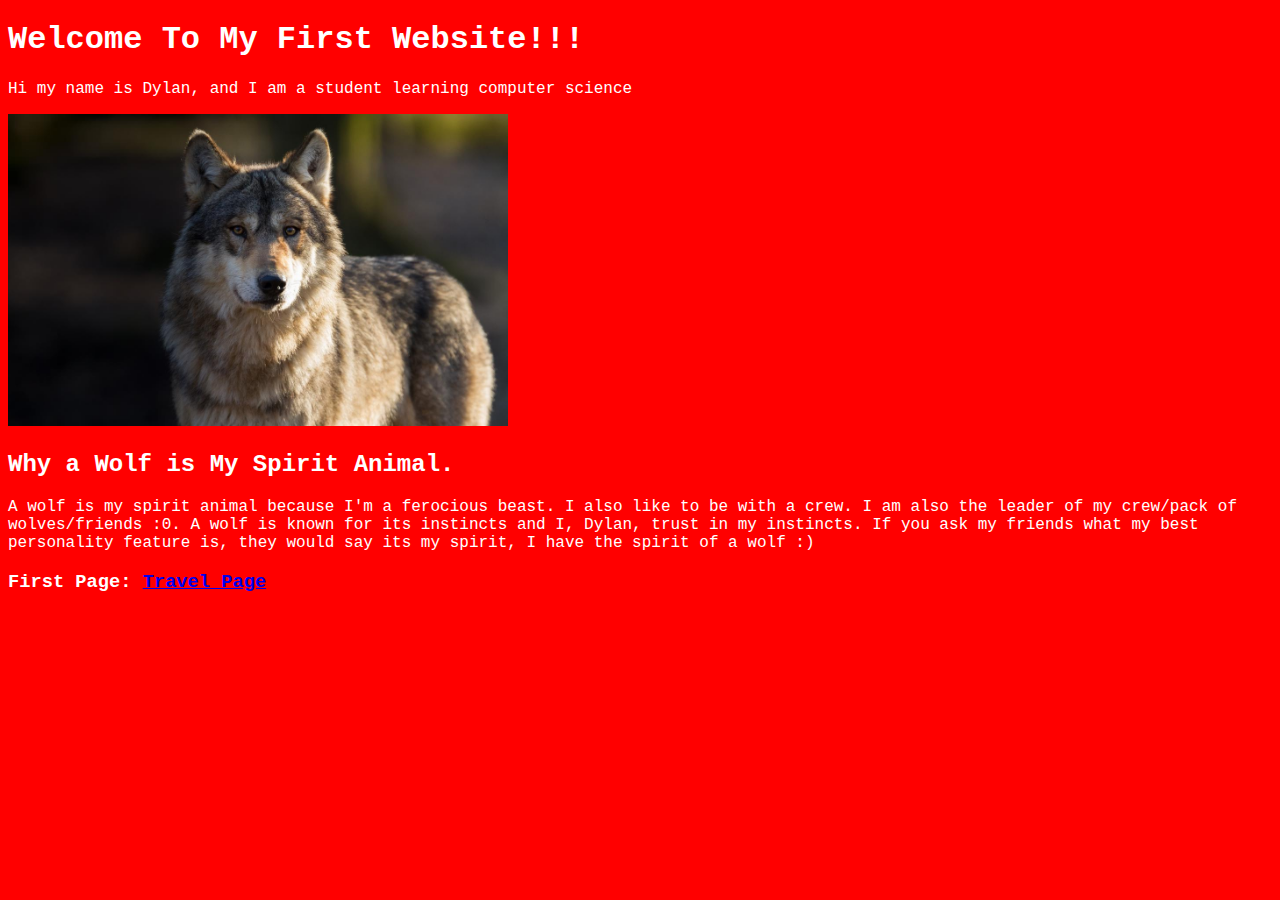
<file: Index.html>
<!DOCTYPE HTML>
<html>
    <head><font color ="white">
	<title> My First Webpage! </title>
    <meta charset="utf-8">
    <style>
     
    body { 
    background-color: red}
     
    body {
	font-family:"courier" ;}
    </style>
       
    </head>
     
     
<body>
	<h1> Welcome To My First Website!!! </h1>
	<font color ="white">
	<p> Hi my name is Dylan, and I am a student learning computer science </p>
  
	<img src="Images/Wolf.jpg"width="500">
	<h2> Why a Wolf is My Spirit Animal. </h2> 
	 <font color="white">
	<p> A wolf is my spirit animal because I'm a ferocious beast. I also like to be with
	a crew. I am also the leader of my crew/pack of wolves/friends :0. A wolf is known for 
	its instincts and I, Dylan, trust in my instincts. If you ask my friends what my best
	personality feature is, they would say its my spirit, I have the spirit of a wolf :)
	</p>
	
	<head>
	<body>
	<h3> First Page: <h/3>
	<a href="Travel Page.html">	
	Travel Page
	</a>
	</body>
</body>
</html>
</file>
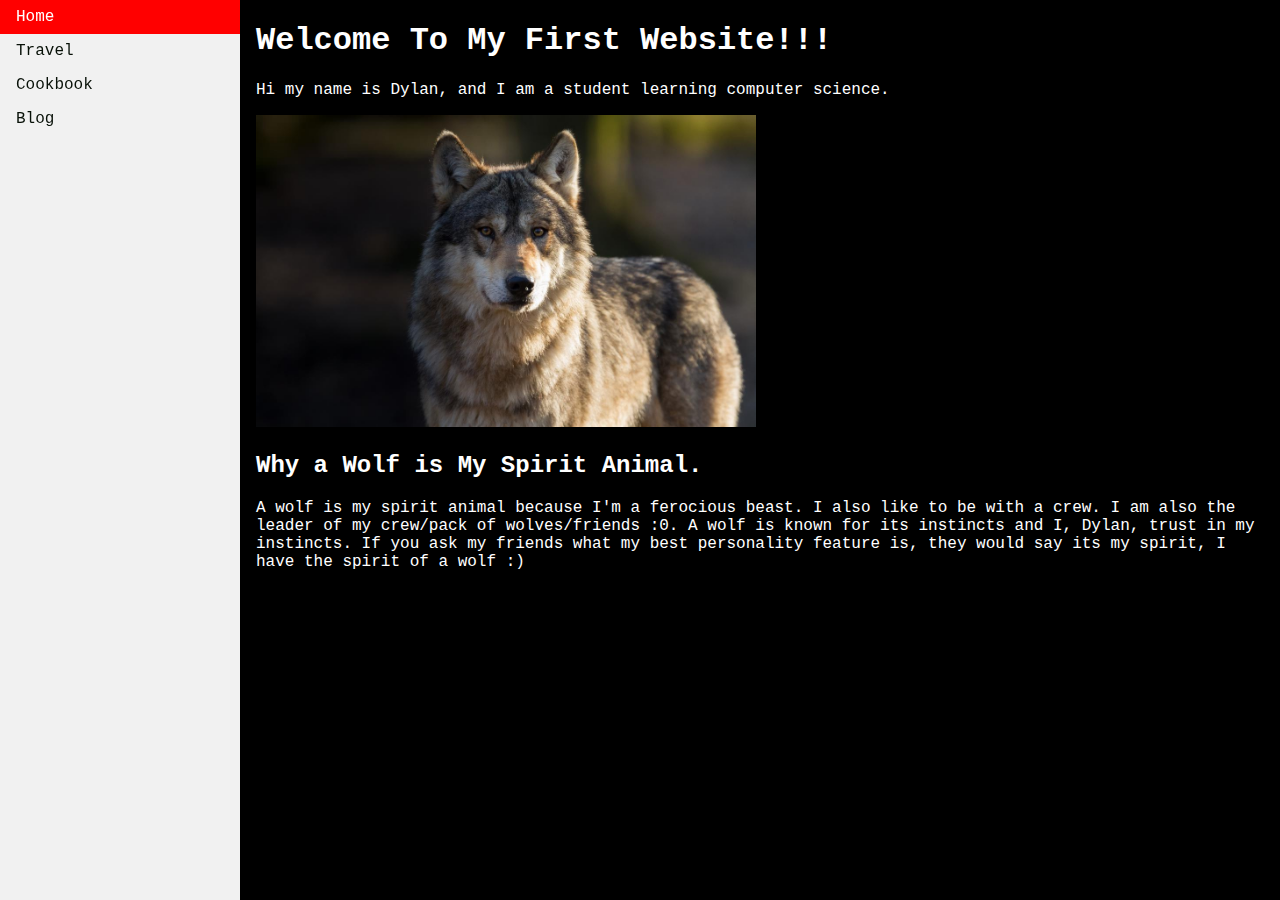
<file: index.html>
<!DOCTYPE HTML>
<html>
    <head>
    <font color ="white">
	<link rel="stylesheet" type="text/css" href="stylesheet.css">  
	<title> My First Webpage! </title>
    <meta charset="utf-8">
 
    </head>
     
     
<body>
	<ul class="nav">
      <li><a class="active" href="index.html">Home</a></li>
      <li><a href="Travel Page.html">Travel</a></li>
      <li><a href="cookbook.html">Cookbook</a></li>
      <li><a href="blog.html">Blog</a></li>
  </ul>
	  <div class="content">

	<h1> Welcome To My First Website!!! </h1>
	<font color ="white">
	<p> Hi my name is Dylan, and I am a student learning computer science. </p>
  
	<img src="Images/Wolf.jpg"width="500">
	<h2> Why a Wolf is My Spirit Animal. </h2> 
	 <font color="white">
	<p> A wolf is my spirit animal because I'm a ferocious beast. I also like to be with
	a crew. I am also the leader of my crew/pack of wolves/friends :0. A wolf is known for 
	its instincts and I, Dylan, trust in my instincts. If you ask my friends what my best
	personality feature is, they would say its my spirit, I have the spirit of a wolf :)
	</p>
	</body>
</html>
</file>
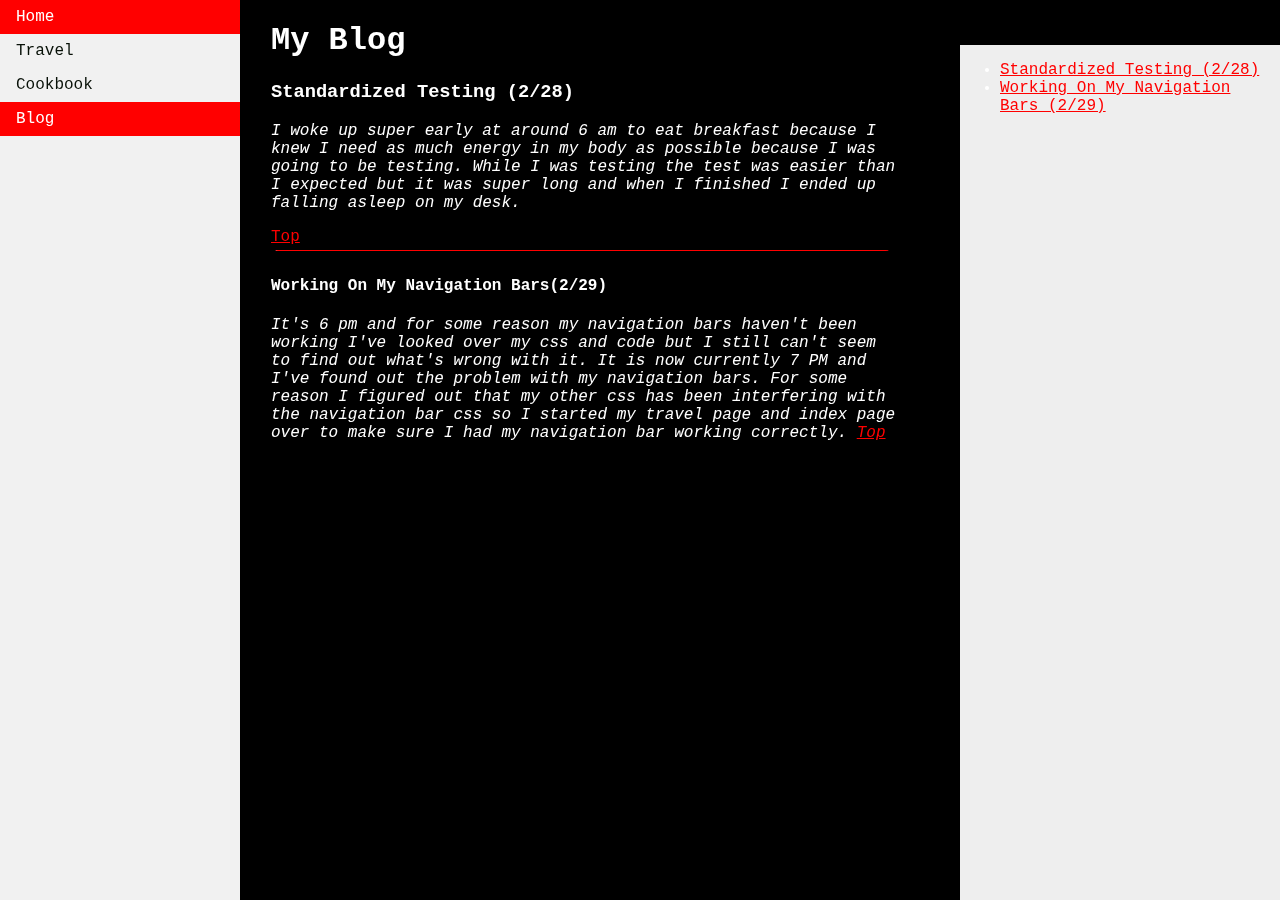
<file: blog.html>
<html id="top">
  <head>
    <font color="white">
    <link rel="stylesheet" type="text/css" href="stylesheet.css">
    <title> Blog </title>
    <meta charset="utf-8">
    <link rel="icon" href="https://image.flaticon.com/icons/svg/184/184671.svg" type="image/gif" sizes="16x16">
  </head>

  <body>
    <ul class="nav">
      <li><a href="index.html">Home</a></li>
      <li><a href="Travel Page.html">Travel</a></li>
      <li><a href="cookbook.html">Cookbook</a></li>
      <li><a class="active" href="blog.html">Blog</a></li>
    
    </ul>

    <div class="content">
      <div class="blogNav">
        <ul>
          <li><a href="#2/28">Standardized Testing (2/28)</a></li>
          <li><a href="#2/29">Working On My Navigation Bars (2/29)</a></li>
        </ul>
      </div>

      <div class="blogPost">
<h1>
My Blog
</h1>

        <div class="row">
          <h3 class="heading" id="2/28">
            Standardized Testing (2/28)
          </h3>

          <p class="oblique"> 
           I woke up super early at around 6 am to eat breakfast because I knew I need as much energy in my body as possible because I was going to be testing. While I was testing the test was easier than I expected but it was super long and when I finished I ended up falling asleep on my desk.
          </p>

          <a href="#top">Top</a><br>
        </div>

        <img class="line" src="Images/line.png">

        <div class="row">
          <h4 class="heading" id="2/29">
            Working On My Navigation Bars(2/29)
          </h4>

          <p class="oblique"> It's 6 pm and for some reason my navigation bars haven't been working I've looked over my css and code but I still can't seem to find out what's wrong with it. It is now currently 7 PM and I've found out the problem with my navigation bars. For some reason I figured out that my other css has been interfering with the navigation bar css so I started my travel page and index page over to make sure I had my navigation bar working correctly. 
           
          <a href="#top">Top</a><br>
        </div>

       
  </body>
</html>
</file>
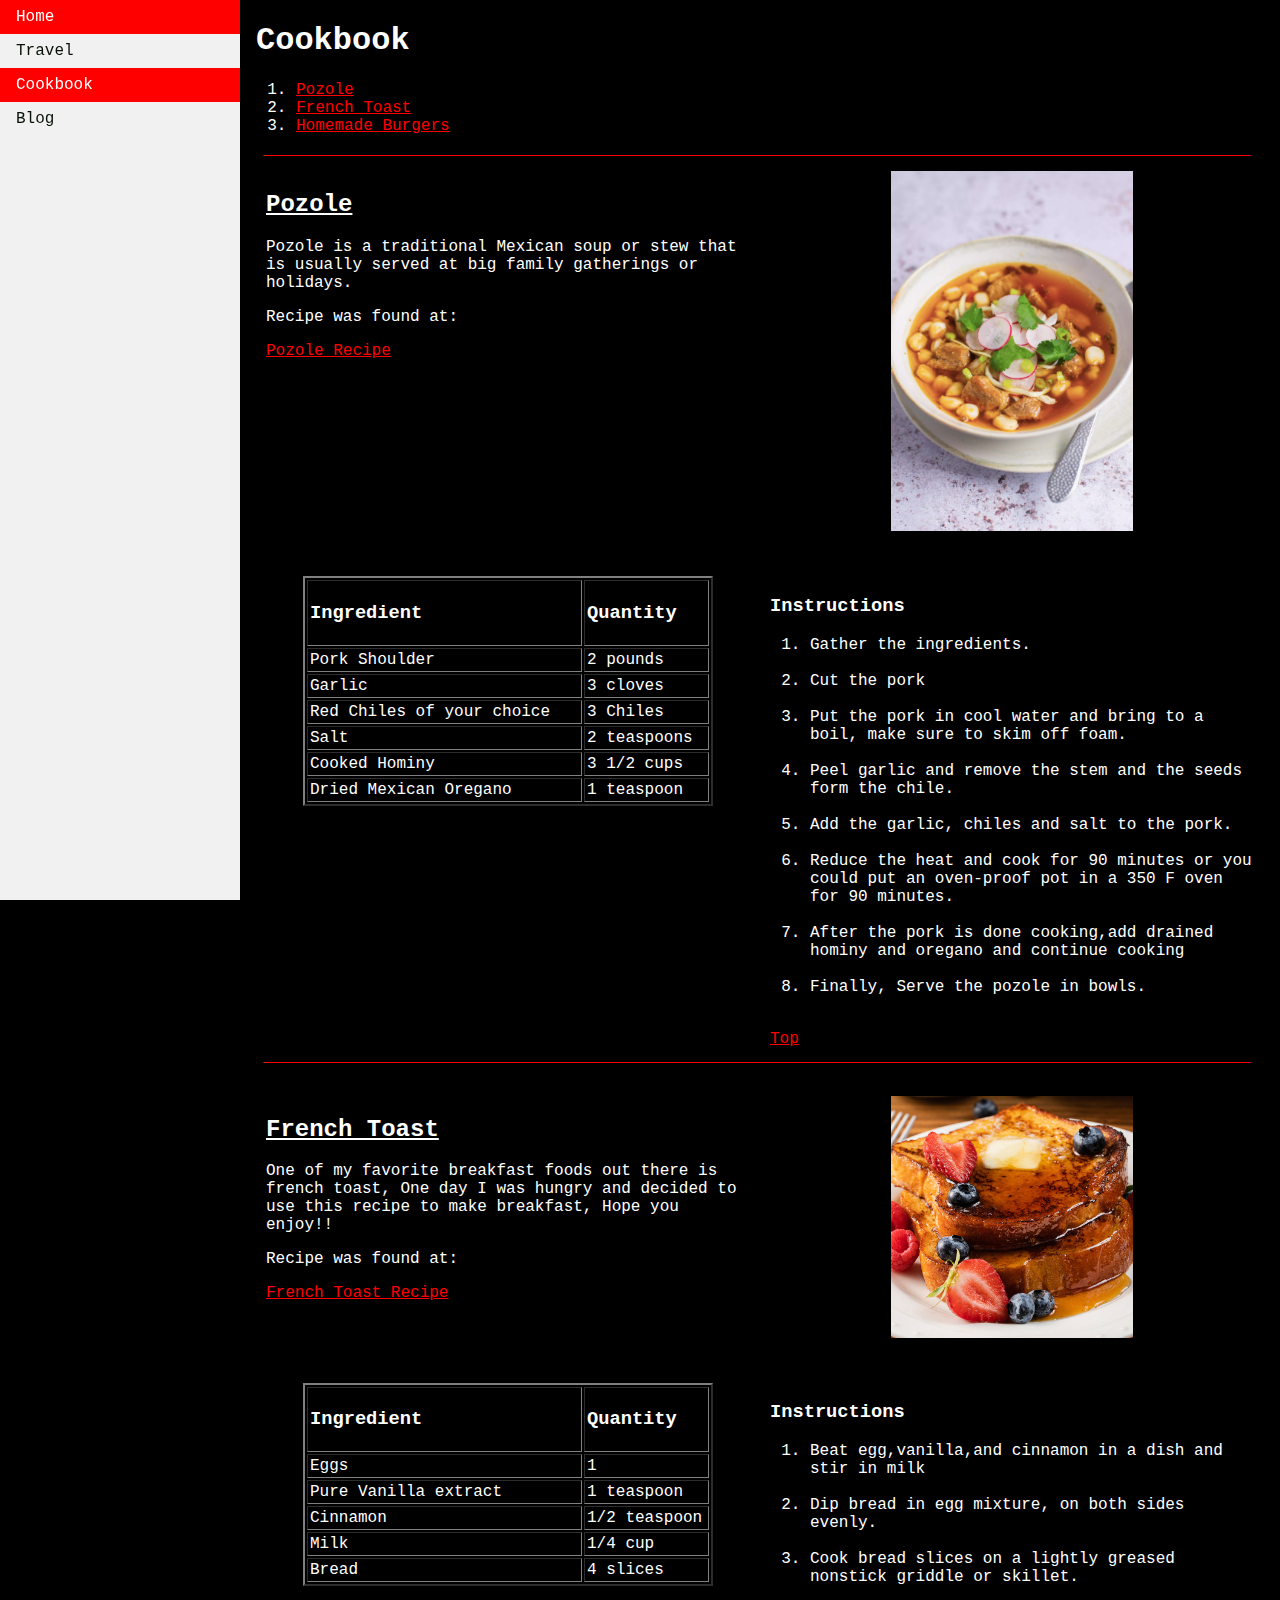
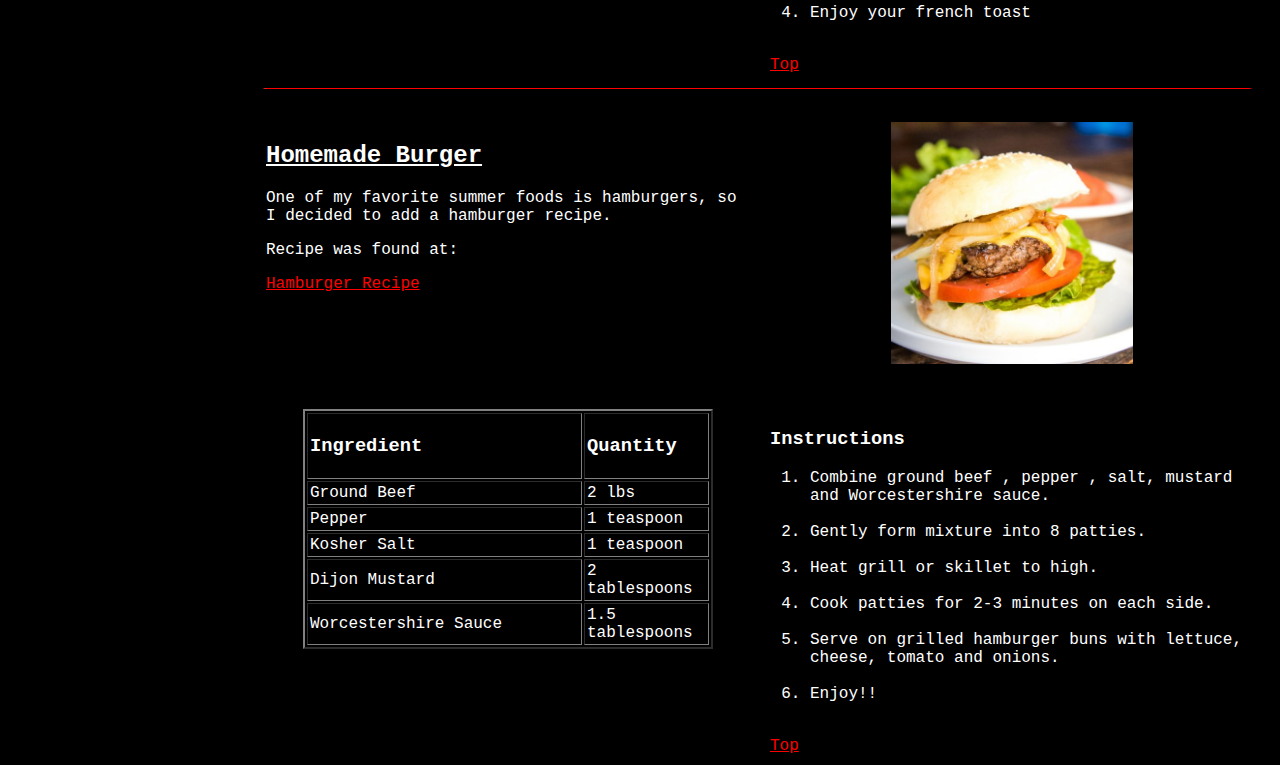
<file: cookbook.html>
<!DOCTYPE HTML>
<html>
    <head>
    <font color ="white">
	<link rel="stylesheet" type="text/css" href="stylesheet.css">  
	<title> Cookbook </title>
    <meta charset="utf-8">
 
    </head>
     
     
<body>
	<ul class="nav">
      <li><a  href="index.html">Home</a></li>
      <li><a href="Travel Page.html">Travel</a></li>
      <li><a class="active" href="cookbook.html">Cookbook</a></li>
      <li><a href="blog.html">Blog</a></li>
  </ul>
	  <div class="content">
	  </body>
	  
	  <h1>
	  Cookbook
	  </h1>
	  <div class="row">
        <ol>
          <li><a href="#pozole">Pozole</a></li>
          <li><a href="#french">French Toast</a></li>
          <li><a href="#burger">Homemade Burgers</a></li>
         
        </ol>
      </div>

      <img class="line" src="Images/line.png">

      <div class="recipeRow">
        <div class="recipeColumn" id="pozole">
          <h2>
            <u>Pozole</u>
          </h2>

          <p>
           Pozole is a traditional Mexican soup or stew that is usually served at big family gatherings or holidays. 
          </p>
       <p>
       Recipe was found at: 
       </p>
       <a href="https://www.thespruceeats.com/posole-pork-and-hominy-stew-2217534">Pozole Recipe </a>
        </div>

        <div class="recipeColumn">
          <img class="pic" style="width: 50%" src="Images/Pozole.jpg" 
        </div>
      </div>

      <div class="recipeRow">
        <div class="recipeColumn">
          <table border="2" cellpadding="2" style="margin-left: auto; margin-right: auto;">
            <tr>
              <td class="left"><h3>Ingredient</h3></td>
              <td class="right"><h3>Quantity</h3></td>
            </tr>

            <tr>
              <td class="left">Pork Shoulder</td>
              <td class="right">2 pounds </td>
            </tr>

            <tr>
              <td class="left">Garlic</td>
              <td class="right">3 cloves </td>
            </tr>

            <tr>
              <td class="left">Red Chiles of your choice</td>
              <td class="right">3 Chiles </td>
            </tr>

            <tr>
              <td class="left">Salt</td>
              <td class="right">2 teaspoons</td>
            </tr>

            <tr>
              <td class="left">Cooked Hominy</td>
              <td class="right">3 1/2 cups</td>
            </tr>

            <tr>
              <td class="left">Dried Mexican Oregano</td>
              <td class="right">1 teaspoon</td>
            </tr>
          </table>
        </div>

        <div class="recipeColumn">
          <h3>
            Instructions
          </h3>
          <ol>
            <li>Gather the ingredients.</li><br>
            <li>Cut the pork</li><br>
            <li>Put the pork in cool water and bring to a boil, make sure to skim off foam.</li><br>
            <li>Peel garlic and remove the stem and the seeds form the chile.</li><br>
          <li>Add the garlic, chiles and salt to the pork.</li><br>
           <li>Reduce the heat and cook for 90 minutes or you could put an oven-proof pot in a 350 F oven for 90 minutes.</li><br>
           <li>After the pork is done cooking,add drained hominy and oregano and continue cooking </li><br>
           <li>Finally, Serve the pozole in bowls. </li><br>
           </ol>

          <a href="#top">Top</a><br>
        </div>
      </div>

      <br><img class="line" src="Images/line.png"><br>

      <div class="recipeRow">
        <div class="recipeColumn" id="french">
          <h2>
            <u>French Toast</u>
          </h2>

          <p>
            One of my favorite breakfast foods out there is french toast, One day I was hungry and decided to use this recipe to make breakfast, Hope you enjoy!!
         
       </p>
       <p>
       Recipe was found at:
       </p>      
       <a href="https://www.mccormick.com/recipes/breakfast-brunch/quick-and-easy-french-toast">French Toast Recipe </a>
        </div>

        <div class="recipeColumn">
          <img class="pic" style="width: 50%" src="Images/french toast.jpg" 
        </div>
      </div>

      <div class="recipeRow">
        <div class="recipeColumn">
          <table border="2" cellpadding="2" style="margin-left: auto; margin-right: auto;">
            <tr>
              <td class="left"><h3>Ingredient</h3></td>
              <td class="right"><h3>Quantity</h3></td>
            </tr>

            <tr>
              <td class="left">Eggs</td>
              <td class="right">1 </td>
            </tr>

            <tr>
              <td class="left">Pure Vanilla extract</td>
              <td class="right">1 teaspoon</td>
            </tr>

            <tr>
              <td class="left">Cinnamon</td>
              <td class="right">1/2 teaspoon</td>
            </tr>

            <tr>
              <td class="left">Milk</td>
              <td class="right">1/4 cup</td>
            </tr>

            <tr>
              <td class="left">Bread</td>
              <td class="right">4 slices</td>
            </tr>

          </table>
        </div>

        <div class="recipeColumn">
          <h3>
            Instructions
          </h3>
          <ol>
            <li>Beat egg,vanilla,and cinnamon in a dish and stir in milk</li><br>
            <li>Dip bread in egg mixture, on both sides evenly.</li><br>
            <li>Cook bread slices on a lightly greased nonstick griddle or skillet.</li><br>
             <li>Enjoy your french toast</li><br>
          </ol>

          <a href="#top">Top</a><br>
        </div>
      </div>

    <br><img class="line" src="Images/line.png"><br>

      <div class="recipeRow">
        <div class="recipeColumn" id="burger">
          <h2>
            <u>Homemade Burger</u>
          </h2>

          <p>
            One of my favorite summer foods is hamburgers, so I decided to add a hamburger recipe.         
       </p>
       <p>
       Recipe was found at:
       </p>      
       <a href="https://www.kyleecooks.com/easy-basic-burger-recipe/">Hamburger Recipe </a>
        </div>

        <div class="recipeColumn">
          <img class="pic" style="width: 50%" src="Images/burger.jpg" 
        </div>
      </div>

      <div class="recipeRow">
        <div class="recipeColumn">
          <table border="2" cellpadding="2" style="margin-left: auto; margin-right: auto;">
            <tr>
              <td class="left"><h3>Ingredient</h3></td>
              <td class="right"><h3>Quantity</h3></td>
            </tr>

            <tr>
              <td class="left">Ground Beef</td>
              <td class="right">2 lbs </td>
            </tr>

            <tr>
              <td class="left">Pepper</td>
              <td class="right">1 teaspoon</td>
            </tr>

            <tr>
              <td class="left">Kosher Salt</td>
              <td class="right">1 teaspoon</td>
            </tr>

            <tr>
              <td class="left">Dijon Mustard</td>
              <td class="right">2 tablespoons</td>
            </tr>

            <tr>
              <td class="left">Worcestershire Sauce</td>
              <td class="right">1.5 tablespoons</td>
            </tr>

          </table>
        </div>

        <div class="recipeColumn">
          <h3>
            Instructions
          </h3>
          <ol>
            <li>Combine ground beef , pepper , salt, mustard and Worcestershire sauce.</li><br>
            <li>Gently form mixture into 8 patties.</li><br>
            <li>Heat grill or skillet to high.</li><br>
             <li>Cook patties for 2-3 minutes on each side.</li><br>
              <li>Serve on grilled hamburger buns with lettuce, cheese, tomato and onions.</li><br>
               <li>Enjoy!!</li><br>
          </ol>

          <a href="#top">Top</a><br>
        </div>
      </div>
    
  </body>
</html>
</file>
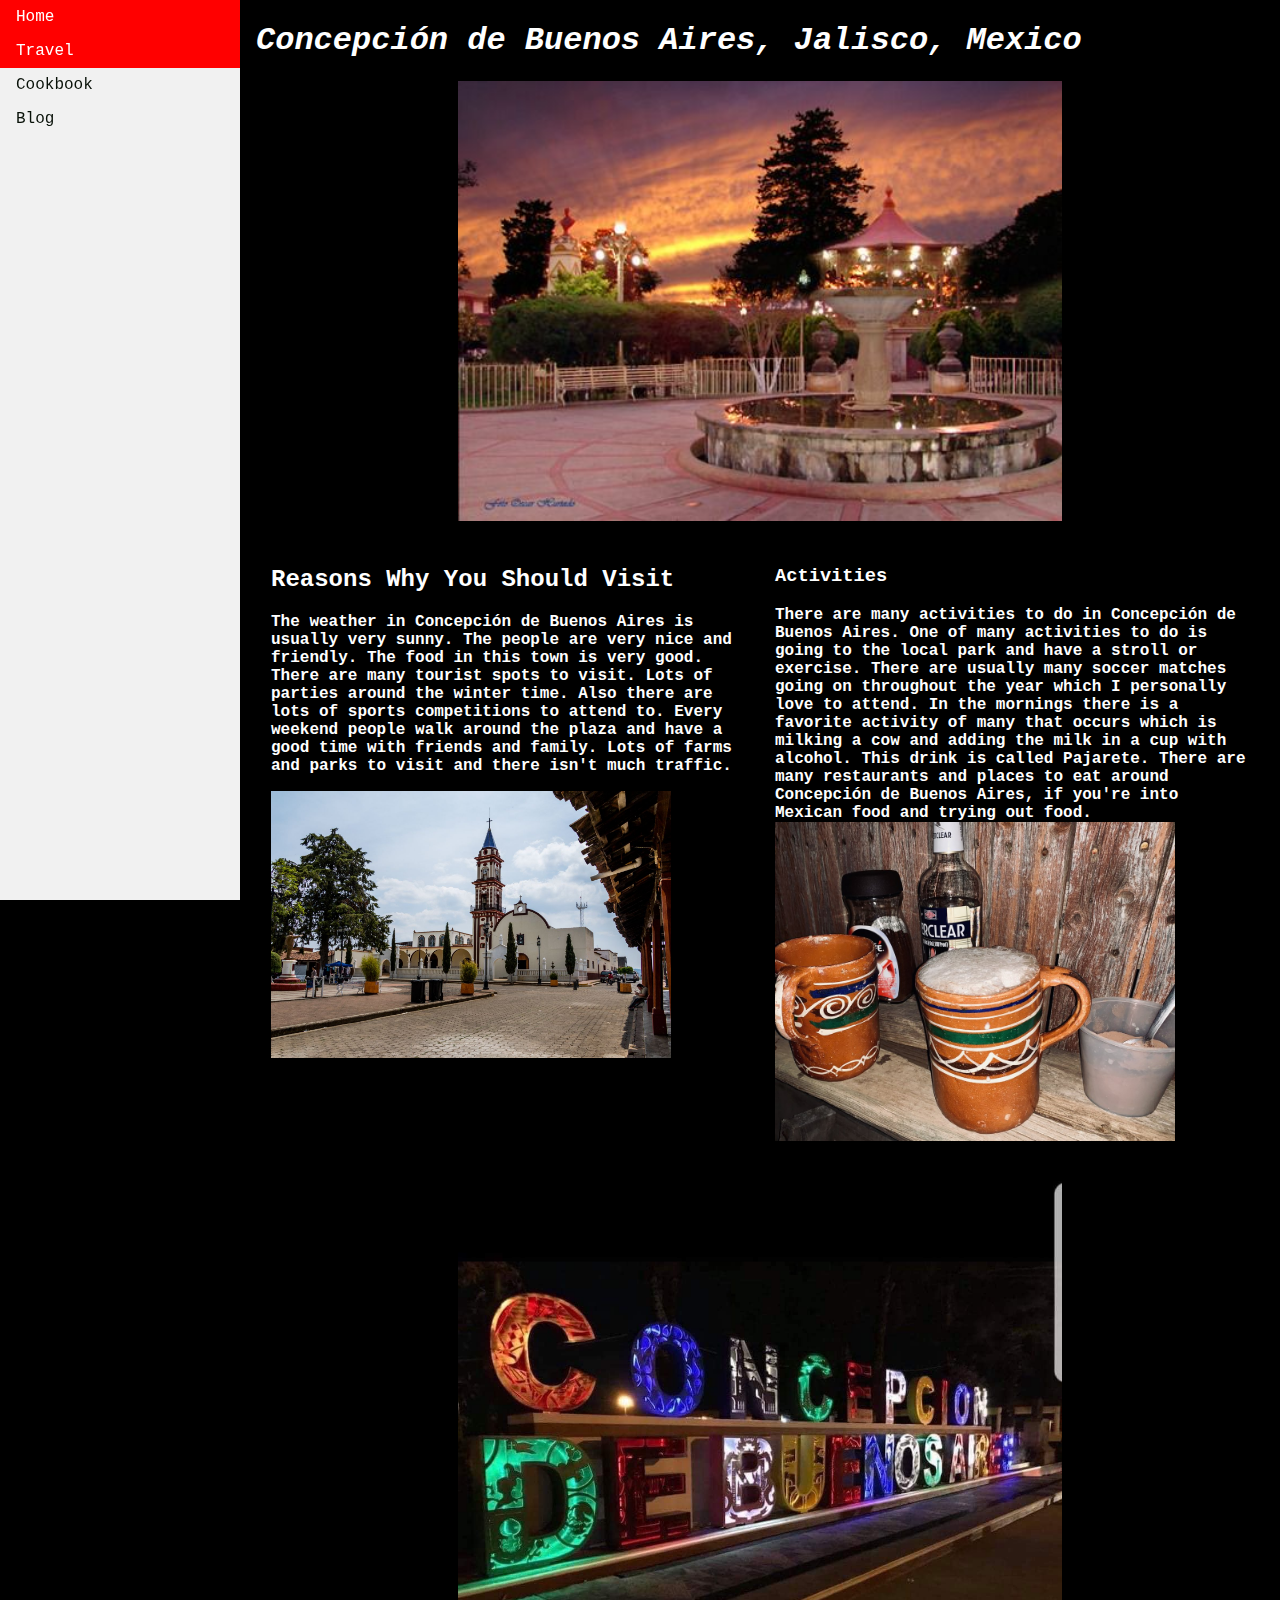
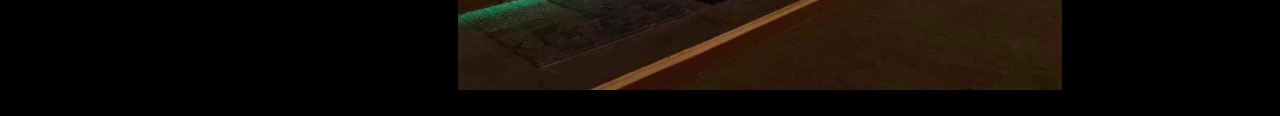
<file: Travel Page.html>
<!DOCTYPE HTML>
<html>

<head>
<meta charset="utf-8">
<title> Travel Page </title>
<link rel="stylesheet" type="text/css" href="stylesheet.css">
 <font color ="white">
</head>
<body> 
<ul class="nav">
      <li><a  href="index.html">Home</a></li>
      <li><a class="active" href="Travel Page.html">Travel</a></li>
      <li><a href="cookbook.html">Cookbook</a></li>
      <li><a href="blog.html">Blog</a></li>
  </ul>
  <div class="content">
 <h1>
 <strong><em>Concepción de Buenos Aires, Jalisco, Mexico</em></stromg>
      </h1>
<img src="Images/Jalisco.jpg"width="400" style="width: 60%" class="pic">


        <div class="TravelNav">
       
        </div>
          <div class="columnLeft50">
<h2>
Reasons Why You Should Visit 
</h2>
          <p>
The weather in Concepción de Buenos Aires is usually very sunny.
The people are very nice and friendly. The food in this town is very good. 
There are many tourist spots to visit. Lots of parties around the winter time.
Also there are lots of sports competitions to attend to. Every weekend people walk 
around the plaza and have a good time with friends and family. Lots of farms and parks to 
visit and there isn't much traffic. 

          </p>

<img src="Images/Plaza.jpg"width="400">
	 </div>


         


       
           <div class="columnRight50">
          <h3>
          Activities
          </h3>

          <p>
           There are many activities to do in Concepción de Buenos Aires. One of many activities to do 
is going to the local park and have a stroll or exercise. There are usually many soccer 
matches going on throughout the year which I personally love to attend. In the mornings 
there is a favorite activity of many that occurs which is milking a cow and adding the milk
in a cup with alcohol. This drink is called Pajarete. There are many restaurants and places 
to eat around Concepción de Buenos Aires, if you're into Mexican food and trying out 
food. 



         <img src="Images/o.jpg"width="400">
 </div>

      
       
          
      
    <img src="Images/letters.jpg" style="width: 60%" class="pic">

  
  </body
</html>
</file>
<file: stylesheet.css>
/* Changes the font family of the page. */   
    body {
	font-family:"courier" ;}
 

/* Makes all the text fit without being interfered by the picture. */
* {
	box-sizing: border-box;
	scroll-behavior: smooth}

/* Makes the scrolling smooth */
html {
	scroll-behavior: smooth; }

/* Changes the color of the background and makes the website fit on the screen */
body {
	margin: 0;
	background-color: black; }



/* keeps a picture in the center and changes the width of the picture 
while also adding a shadow. */
.pic {
	display: block;
	margin-left: auto;
	margin-right: auto;
	margin-bottom: 25px;
	width: 90%;
	background-color: black;
	box-shadow: 0px 5px 10px 2px rgba(0, 0, 0, 0.2); }

/* adds a line to the webpage*/
.line {
	display: block;
	margin: 0px;
	width: 100%;
	height: 10px; }


/* Puts a column on the left side of the webpage. */
.columnLeft50 {
	float: left;
	width: 50%;
	padding-top: 0px;
	padding-right: 15px;
	padding-bottom: 10px;
	padding-left: 15px; }


/* Puts a column on the right side of the webpage. */
.columnRight50 {
	float: right;
	width: 50%;
	padding-top: 0px;
	padding-right: 15px;
	padding-bottom: 10px;
	padding-left: 15px; }


/* Makes all the body content fit on the webpage without getting 
overlapped by the navigation bar. */
.content {
  margin-left: 240px;
  padding: 1px 16px;
  height: 100%; }

/* Keeps the navigation on the right side of the blog page. */
.blogNav {
	width: 25%;
	min-width: 150px;
	height: 100%;
	padding-top: 0px;
	padding-right: 15px;
	padding-bottom: 10px;
	padding-left:0;
	list-style-type: circle;
	overflow: auto;
	position: fixed;
	top: 45px;
	right: 0px;
	z-index: -1;
	background-color: #eee;
	box-shadow: 1px 1px 9px 3px rgba(0, 0, 0, 0.2);}
/* Keeps the blog post inside of the navigation bars */
.blogPost {
	float: left;
	width: 65%;
	padding-top: 0px;
	padding-right: 15px;
	padding-bottom: 10px;
	padding-left: 15px; }
/* Makes the color of the link red. */
a:link {
	color: Red;	}
/* Makes the color of the visited link red. */
a:visited {
	color: red; }

/* Makes the link im hovering over a different color. */
a:hover {
	color: blue; }

/* The navigation bar */
ul.nav {
	list-style-type: none;
	margin: 0;
  padding: 0;
  width: 240px;
  background-color: #f1f1f1;
  position: fixed;
  height: 100%;
  overflow: auto;
  top: 0;
	box-shadow: 1px 1px 9px 3px rgba(0, 0, 0, 0.2);}

ul.nav li a {
  display: block;
  color: #081108;
  padding: 8px 16px;
  text-decoration: none; }

/* The colors of the navigation bar when you've clicked on one of the links. */
ul.nav li a.active {
  background-color: red;
  color: white; }

/* Makes the mouse able to hover over the navigation bar links. */
ul.nav li a:hover {
  background-color: red;
  color: white; }
/* Organizes the navigation bar. */
@media screen and (max-width: 1200px) {
  ul.nav {
		width: 100%;
		height: auto;
		position: fixed;
		top: 0; }


/* Keeps the images in a certain size. */
	div.box {
		margin-top: 10%;}}

/* Keeps the content on the screen where you can see it,  */
@media screen and (max-width: 501px) {
	ul.nav {
		position: relative;
		top: 0; }

	
/* Keeps the content on the blog page nice and organized. */
	div.box {
		margin-top: 0%;}}
/* both of the td. are the sizes of the tables. */
td.left {
	width: 275px; }

td.right {
	width: 125px; }

/* Keeps the recipe columns organized. */
.recipeColumn {
  float: left;
  width: 50%;
  padding: 10px; }


@media screen and (max-width: 575px) {
  .recipeColumn {
    width: 100%; }

	div.blogPost {
		width: 90%; }

	div.blogNav {
		width: 0px;
		height: 0px; }}

/* changes the font style. */		
		p.oblique {
  font-style: oblique;
  }
</file>
